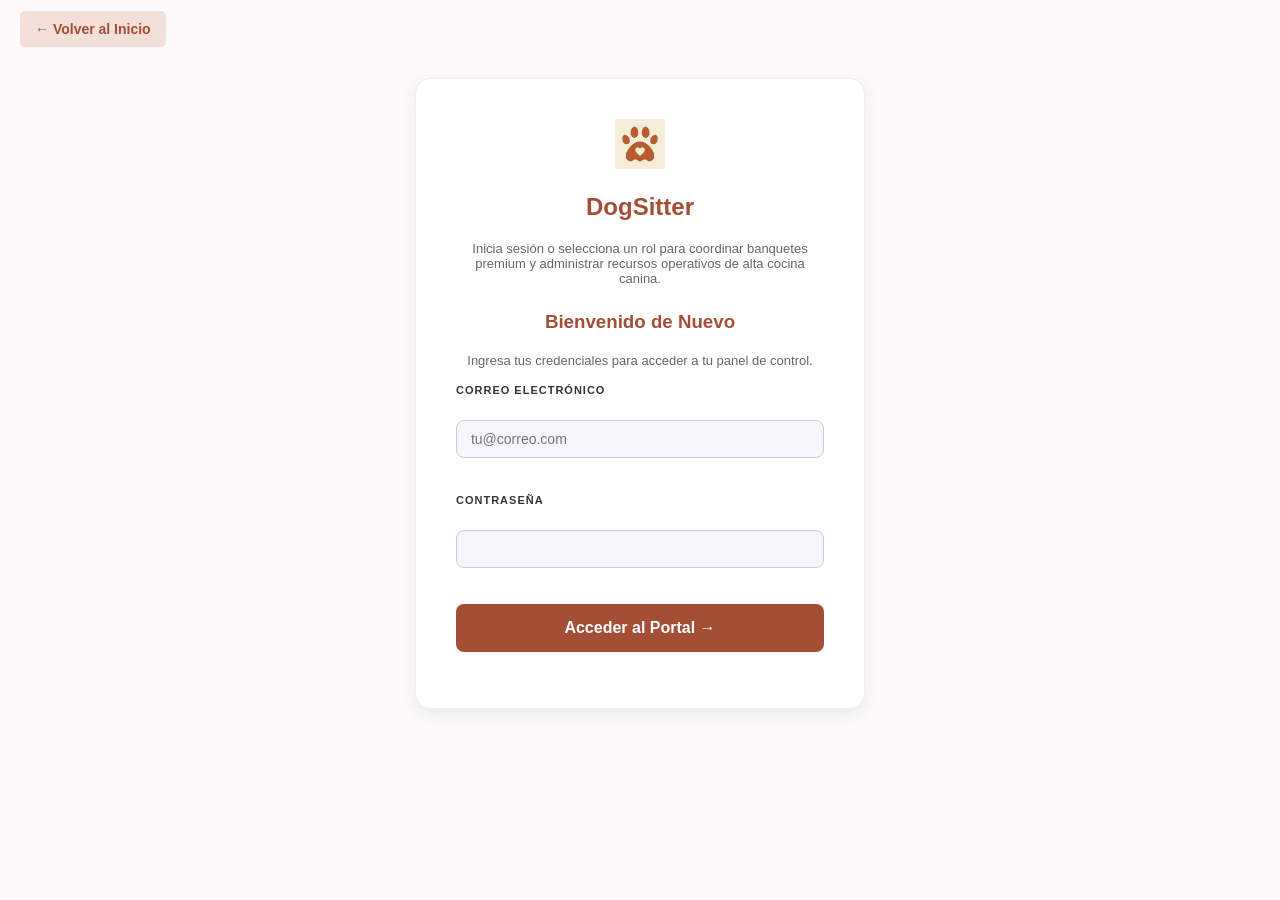
<file: login.html>
<!DOCTYPE html>
<html lang="es">

<head>
    <meta charset="UTF-8">
    <title>Ingresar Portal - DogSitter</title>
    <meta name="viewport" content="width=device-width, initial-scale=1.0">
    <link rel="stylesheet" href="css/style.css">
</head>

<body class="fondo-login">
    <div class="boton-volver">
        <a href="index.html">&larr; Volver al Inicio</a>
    </div>

    <main class="contenedor-login">
        <div class="tarjeta-login">

            <div class="logo-c">
                <span class="icono"><img src="img/logo.png" alt="Logo DogSitter" width="50px"></span>
                <h2>DogSitter</h2>
            </div>

            <p class="textoP textoC">Inicia sesión o selecciona un rol para coordinar banquetes premium y
                administrar recursos operativos de alta cocina canina.</p>

            <h3 class="textoC espA">Bienvenido de Nuevo</h3>
            <p class="textoP textoC">Ingresa tus credenciales para acceder a tu panel de control.</p>

            <form action="index.html" method="GET" id="loginForm" class="formulario-login">
                <p>
                    <label for="email" class="etiqueta-pequena">CORREO ELECTRÓNICO</label><br>
                    <input type="text" id="email" name="campo_email" placeholder=" tu@correo.com">
                    <span id="mensaje_email" class="mensaje_error"></span>
                </p>

                <p>
                    <label for="password" class="etiqueta-pequena">CONTRASEÑA</label><br>
                    <input type="password" id="password" name="campo_password">
                    <span id="mensaje_password" class="mensaje_error"></span>
                </p>

                <p>
                    <button type="submit" class="boton-primario boton-ancho">Acceder al Portal &rarr;</button>
                </p>
            </form>
        </div>

    </main>
    <script src="script.js"></script>
    <script src="https://cdn.jsdelivr.net/npm/bootstrap@5.3.3/dist/js/bootstrap.bundle.min.js"
        crossorigin="anonymous"></script>
</body>

</html>
</file>
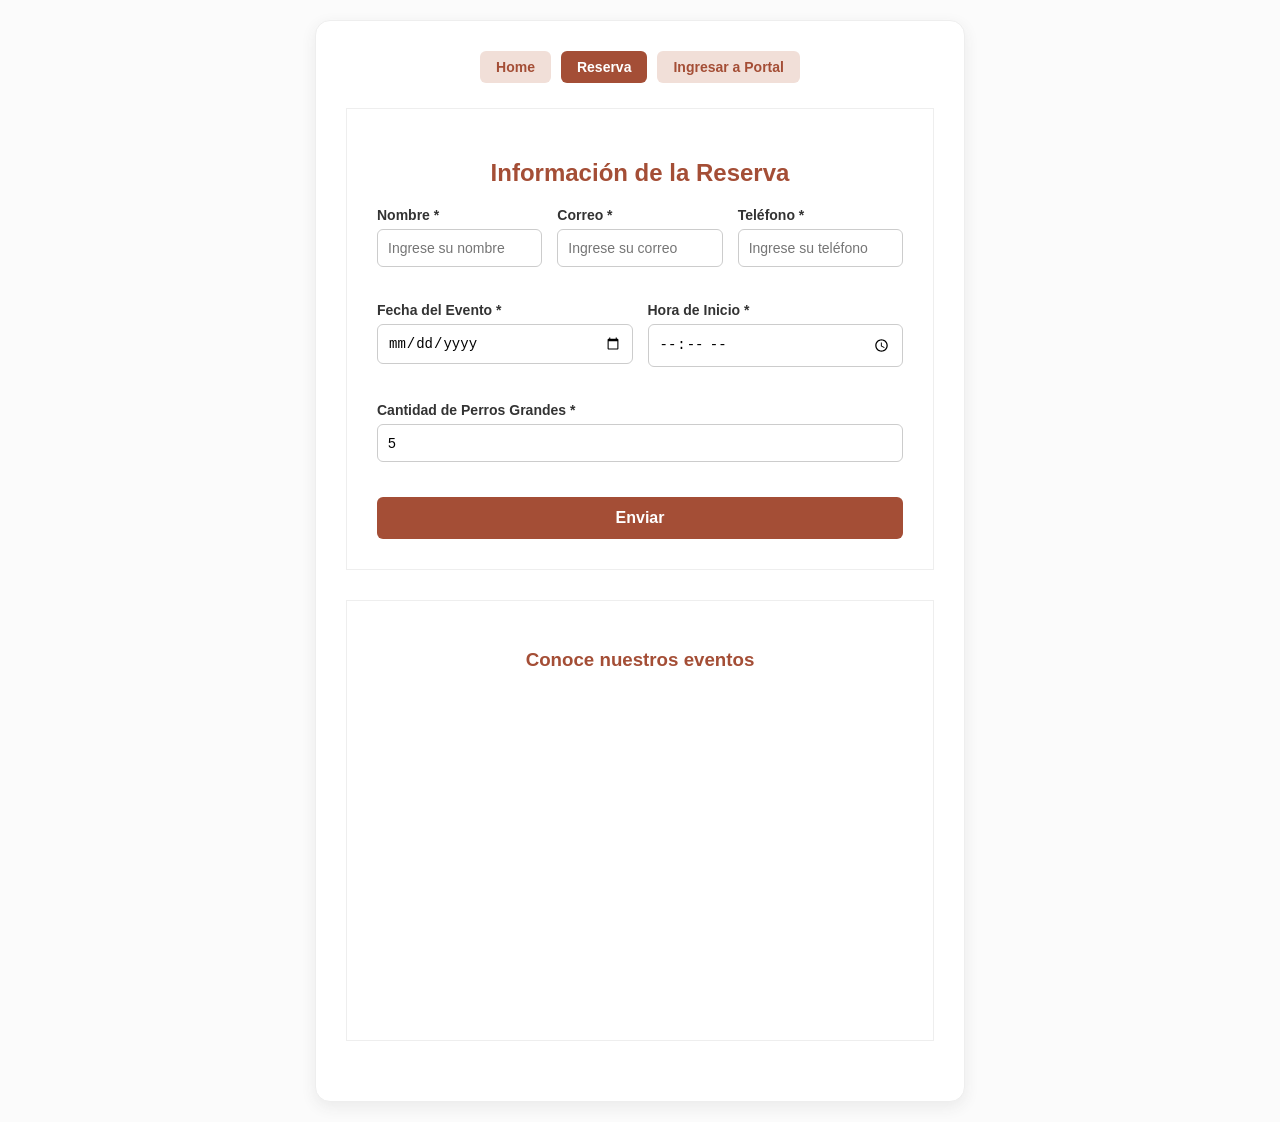
<file: reserva.html>
<!DOCTYPE html>
<html lang="en">

<head>
    <meta charset="UTF-8">
    <meta name="viewport" content="width=device-width, initial-scale=1.0">
    <title>Document</title>
    <link rel="stylesheet" href="css/style.css">
</head>

<body>
    <main class="container">
        <nav class="menu-navegacion">
            <a href="index.html">Home</a>
            <a href="reserva.html" class="activo">Reserva</a>
            <a href="login.html">Ingresar a Portal</a>
        </nav>

        <article>
            <section class="mb-5">
                <h2>Información de la Reserva</h2>

                <form id="reservaForm">
                    <div class="row g-3 mb-3">
                        <div class="col-md-4">
                            <label for="campo_nombre">Nombre *</label>
                            <input type="text" name="campo_nombre" id="campo_nombre" placeholder="Ingrese su nombre">
                            <span class="mensaje_error" id="mensaje_nombre"></span>
                        </div>
                        <div class="col-md-4">
                            <label for="campo_correo">Correo *</label>
                            <input type="email" name="campo_correo" id="campo_correo" placeholder="Ingrese su correo">
                            <span class="mensaje_error" id="mensaje_correo"></span>
                        </div>
                        <div class="col-md-4">
                            <label for="campo_telefono">Teléfono *</label>
                            <input type="tel" name="campo_telefono" id="campo_telefono"
                                placeholder="Ingrese su teléfono">
                            <span class="mensaje_error" id="mensaje_telefono"></span>
                        </div>
                    </div>

                    <div class="row g-3 mb-3">
                        <div class="col-md-6">
                            <label for="campo_fecha">Fecha del Evento *</label>
                            <input type="date" name="campo_fecha" id="campo_fecha">
                            <span class="mensaje_error" id="mensaje_fecha"></span>
                        </div>
                        <div class="col-md-6">
                            <label for="campo_hora">Hora de Inicio *</label>
                            <input type="time" name="campo_hora" id="campo_hora">
                            <span class="mensaje_error" id="mensaje_hora"></span>
                        </div>
                    </div>

                    <div class="mb-3">
                        <label for="campo_perros">Cantidad de Perros Grandes *</label>
                        <input type="number" name="campo_perros" id="campo_perros" value="5" min="0">
                        <span class="mensaje_error" id="mensaje_perros"></span>
                    </div>

                    <button type="submit" class="btn btn-primary">Enviar</button>
                </form>
            </section>

            <section class="mb-5 text-center">
                <h3>Conoce nuestros eventos</h3>
                <iframe width="560" height="315" src="https://www.youtube.com/embed/CtB3bg8yy3Y"
                    title="Video de muestra" allowfullscreen></iframe>
            </section>
        </article>
    </main>

    <script src="script.js"></script>
    <script src="https://cdn.jsdelivr.net/npm/bootstrap@5.3.3/dist/js/bootstrap.bundle.min.js"
        crossorigin="anonymous"></script>
</body>

</html>
</file>
<file: css/style.css>
/* BASE */
* {
    box-sizing: border-box;
}

body {
    font-family: Arial, sans-serif;
    background-color: #fbfbfb;
    color: #222222;
    margin: 20px;
}

/* MENU */

.menu-navegacion {
    display: flex;
    justify-content: center;
    gap: 10px;
    margin-bottom: 25px;
    flex-wrap: wrap;
}

.menu-navegacion a {
    text-decoration: none;
    padding: 8px 16px;
    border-radius: 6px;
    background-color: #f1dfd8;
    color: #a44e36;
    font-weight: bold;
    font-size: 14px;
    transition: 0.2s;
}

.menu-navegacion a:hover {
    background-color: #e5cbbf;
}

.menu-navegacion a.activo {
    background-color: #a44e36;
    color: #ffffff;
}

/* RESERVA */

.container {
    background-color: #ffffff;
    max-width: 650px;
    margin: 20px auto;
    padding: 30px;
    border-radius: 15px;
    border: 1px solid #eeeeee;
    box-shadow: 0px 5px 15px #eaeaea;
}

.row {
    display: flex;
    gap: 15px;
    flex-wrap: wrap;
}

.col-md-4,
.col-md-6 {
    flex: 1;
    min-width: 150px;
}

.mb-3 {
    margin-bottom: 15px;
}

.mb-5 {
    margin-bottom: 30px;
}

.text-center {
    text-align: center;
}

/* BOTONES */

.boton-primario,
.btn-primary {
    background-color: #a44e36;
    color: white;
    padding: 10px 20px;
    text-decoration: none;
    border: none;
    font-size: 16px;
    cursor: pointer;
    border-radius: 6px;
    font-weight: bold;
    transition: background-color 0.2s ease;
}

.boton-primario:hover,
.btn-primary:hover {
    background-color: #8a3d29;
}

.btn {
    width: 100%;
    padding: 12px;
}

.boton-secundario {
    background-color: #e2e8f0;
    color: #333333;
    padding: 10px 20px;
    text-decoration: none;
    border: none;
    font-size: 16px;
    cursor: pointer;
}

/* FORM */
label {
    display: block;
    margin-bottom: 6px;
    font-size: 14px;
    font-weight: bold;
    color: #333333;
}

input {
    width: 100%;
    padding: 10px;
    border: 1px solid #cccccc;
    border-radius: 6px;
    font-size: 14px;
    outline: none;
    background-color: #ffffff;
}

input:focus {
    border-color: #a44e36;
}

.mensaje_error {
    display: block;
    color: #c94b4b;
    font-size: 12px;
    margin-top: 4px;
    min-height: 16px;
}

/* INDEX */

header {
    background-color: white;
    padding: 20px;
    border: 1px solid #cccccc;
    text-align: center;
}

#logo {
    color: #a44e36;
    margin-bottom: 15px;
}

.etiqueta {
    background-color: #f1dfd8;
    color: #a44e36;
    font-size: 14px;
    padding: 5px 10px;
    border-radius: 5px;
}

.subtitulo {
    color: #a44e36;
    font-weight: bold;
    background-color: #f1dfd8;
    display: inline-block;
    padding: 5px 10px;
}

.resaltado {
    color: #a44e36;
}

.columna-texto {
    width: 45%;
    display: inline-block;
    vertical-align: top;
    margin-right: 4%;
}

.columna-imagen {
    width: 45%;
    display: inline-block;
    vertical-align: top;
}

.columna-imagen img {
    border: 5px solid #ffffff;
}

.informacion-extra {
    background-color: white;
    border: 1px solid #dddddd;
    padding: 15px;
    margin-top: 10px;
}

section {
    background-color: white;
    padding: 30px;
    margin-top: 20px;
    margin-bottom: 20px;
    border: 1px solid #eeeeee;
}

h2,
h3 {
    color: #a44e36;
    text-align: center;
    margin-bottom: 20px;
}

footer {
    text-align: center;
    background-color: #333333;
    color: white;
    padding: 20px;
    margin-top: 30px;
}

/* LOGIN */

.fondo-login {
    background-color: #fcf9fa;
    margin: 0;
    padding: 20px;
}

.boton-volver {
    margin-bottom: 40px;
}

.boton-volver a {
    background-color: #f1dfd8;
    color: #a44e36;
    padding: 10px 15px;
    text-decoration: none;
    border-radius: 5px;
    font-size: 14px;
    font-weight: bold;
}

.contenedor-login {
    text-align: center;
}

.tarjeta-login {
    background-color: white;
    width: 450px;
    display: inline-block;
    text-align: left;
    padding: 40px;
    border-radius: 15px;
    border: 1px solid #eeeeee;
    box-shadow: 0px 5px 15px #eaeaea;
}

.logo-c {
    text-align: center;
    color: #a44e36;
    margin-bottom: 15px;
}

.icono-pata {
    font-size: 24px;
    background-color: #f1dfd8;
    padding: 10px;
    border-radius: 50%;
    display: inline-block;
    margin-bottom: 10px;
}

.textoC {
    text-align: center;
}

.textoP {
    font-size: 13px;
    color: #666666;
    margin-bottom: 15px;
}

.espA {
    margin-top: 25px;
}

.etiqueta-pequena {
    font-size: 11px;
    font-weight: bold;
    color: #333333;
    letter-spacing: 1px;
}

.formulario-login input {
    width: 100%;
    background-color: #f4f6fb;
    border-radius: 8px;
    box-sizing: border-box;
}

.boton-ancho {
    width: 100%;
    border-radius: 8px;
    padding: 15px;
}

/* MULTIMEDIA */
iframe {
    max-width: 100%;
    border: none;
    border-radius: 8px;
}

/* TARJETAS */
.icono-metrica {
    width: 45px;
    height: 45px;
    background-color: #fbf1ee;
    border: 1px solid #f6ded8;
    color: #a44e36;
    border-radius: 10px;
    display: flex;
    align-items: center;
    justify-content: center;
}

.valor-metrica {
    color: #a44e36;
    font-weight: 800;
}
</file>
